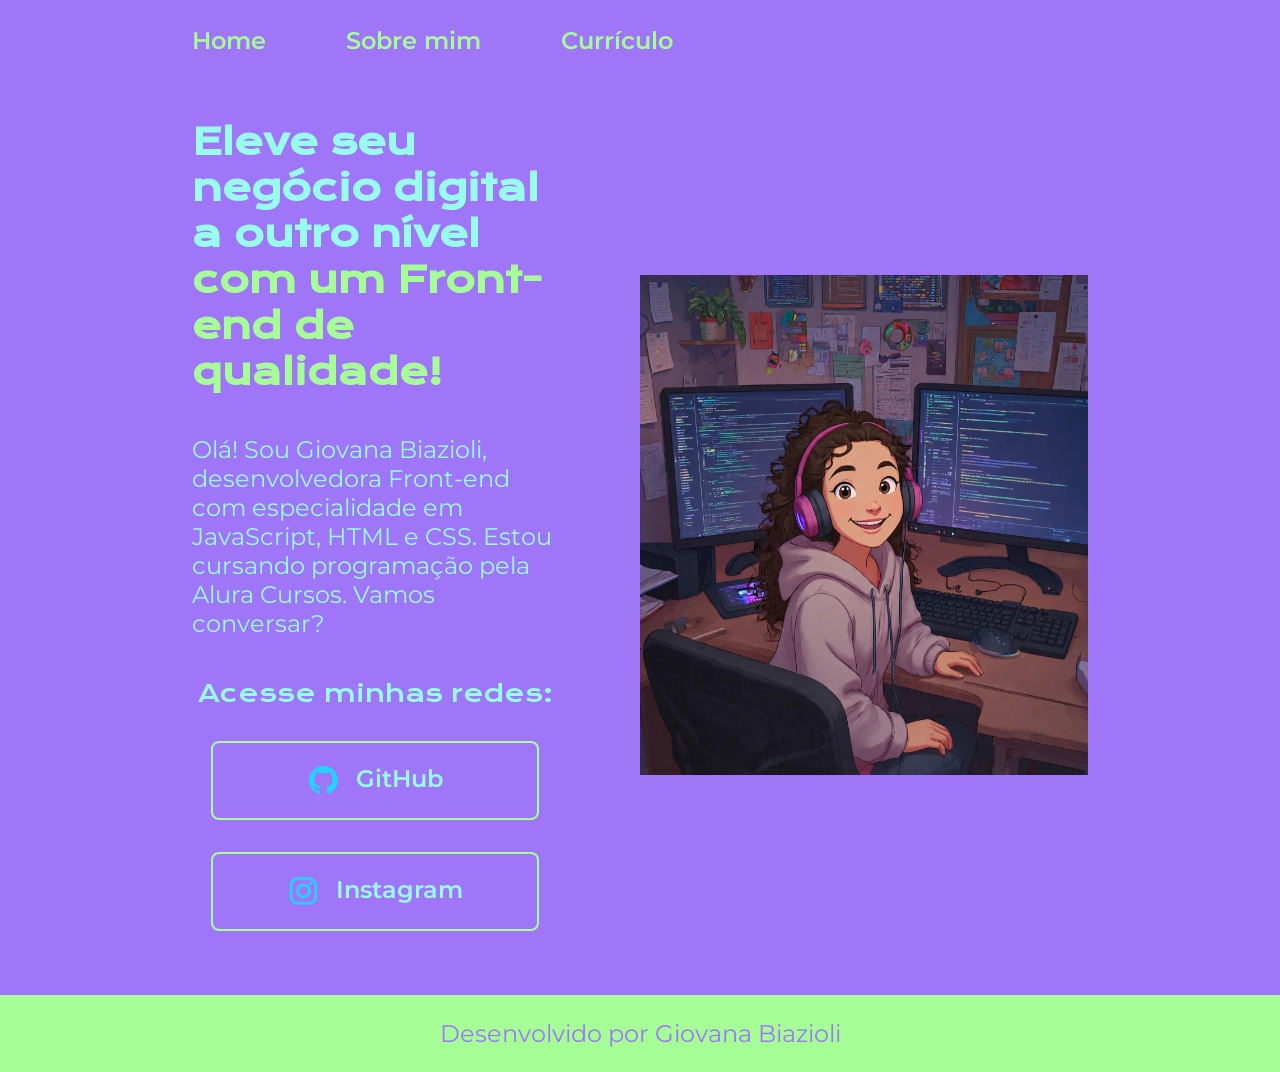
<file: index.html>
<!DOCTYPE html>
<html lang="pt-br">
<head>
    <meta charset="UTF-8"> 
    <meta http-equiv="X-UA-Compatible" content="IE=edge">
    <meta name="viewport" content="width=device-width, initial-scale=1.0">
    <title>Portifolio</title>
    <link rel="stylesheet" href="./styles/style.css">
</head>
<body>
    <header class="cabecalho">
        <nav class="cabecalho__menu">
            <a class="cabecalho__menu__links" href="index.html">Home</a>
            <a class="cabecalho__menu__links" href="about.html">Sobre mim</a>
            <a class="cabecalho__menu__links" href="linkedin.html">Currículo</a>
        </nav>
    </header>
    <main class="apresentacao">
        <section class="apresentacao__conteudo">
        <h1 class="apresentacao__conteudo__titulo">Eleve seu negócio digital a outro nível 
            <strong class="titulo-destaque">com um Front-end de qualidade!
            </strong></h1>
            <p class="apresentacao__conteudo__texto">Olá! Sou Giovana Biazioli, desenvolvedora 
            Front-end com especialidade em JavaScript, HTML e
            CSS.
            Estou cursando programação pela Alura Cursos. Vamos 
            conversar?</p>
            <div class="apresentacao__links">
                <h2 class="apresentacao__links__subtitulo">Acesse minhas redes:</h2>
                <a class="apresentacao__links__navegacao" href="https://github.com/giovanabiazioli09-code" target="_blank">
                    <img src="./assets/github.png">
                    GitHub
                </a>
                <a class="apresentacao__links__navegacao" href="https://www.instagram.com/gi_pgm1.5" target="_blank" >
                    <img src="./assets/instagram.png">
                    Instagram
                </a>
            </div>
            </section>
            <img class="apresentacao__imagem" src="./assets/programadora.jpg" alt="Foto da Giovana Biazioli programando" width="600" height="500">
    </main>
    <footer class="rodape">
        <p >Desenvolvido por Giovana Biazioli</p>
    </footer>
</body>
</html>
</file>
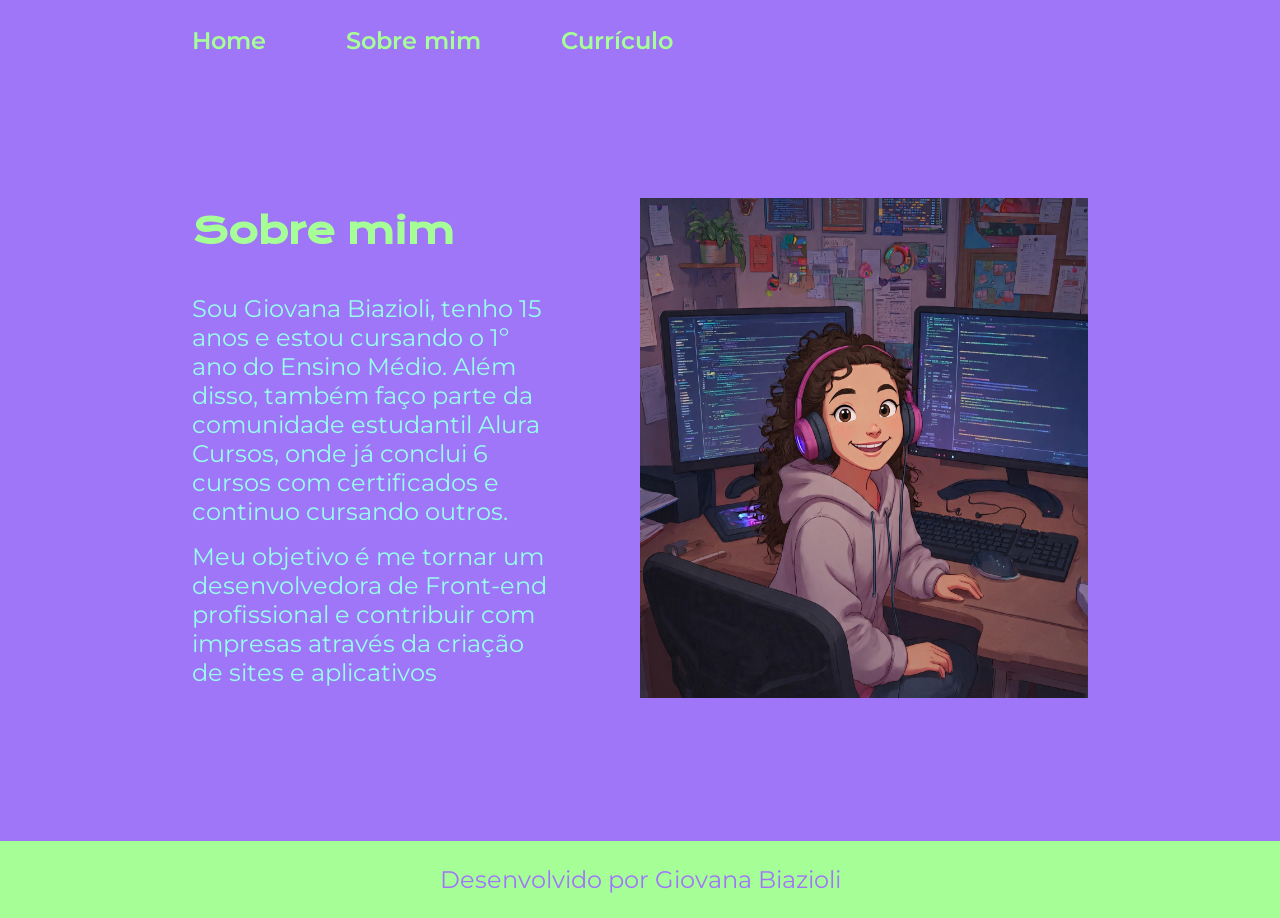
<file: about.html>
<!DOCTYPE html>
<html lang="pt-br">
<head>
    <meta charset="UTF-8">
    <meta name="viewport" content="width=device-width, initial-scale=1.0">
    <meta http-equiv="X-UA-Compatible" content="IE=edge">
    <title>Sobre mim</title>
    <link rel="stylesheet" href="styles/style.css">
</head>
<body>
     <header class="cabecalho">
        <nav class="cabecalho__menu">
            <a class="cabecalho__menu__links" href="index.html">Home</a>
            <a class="cabecalho__menu__links" href="about.html">Sobre mim</a>
            <a class="cabecalho__menu__links" href="linkedin.html">Currículo</a>
        </nav>
    </header>

    <main class="conteudo">
        <section class="conteudo__apresentacao">
            <h1 class="conteudo__apresentacao__titulo">Sobre mim</h1>
                <div class="conteudo__apresentacao__lista">
                    <ul class="conteudo__apresentacao__lista__lista">
                        <p>Sou Giovana Biazioli, tenho 15 anos e estou cursando o 1º ano do Ensino Médio. Além disso, também faço parte da comunidade estudantil Alura Cursos, onde já conclui 6 cursos com certificados e continuo cursando outros.</p>
                        <p>Meu objetivo é me tornar um desenvolvedora de Front-end profissional e contribuir com impresas através da criação de sites e aplicativos</p>
                    </ul>
                </div>
        </section>
        <img class="apresentacao__imagem" src="./assets/programadora.jpg" alt="Foto da Giovana Biazioli programando" width="600" height="500">
    </main>
    </main>

    <footer class="rodape">
        <p >Desenvolvido por Giovana Biazioli</p>
    </footer>
</body>
</html>
</file>
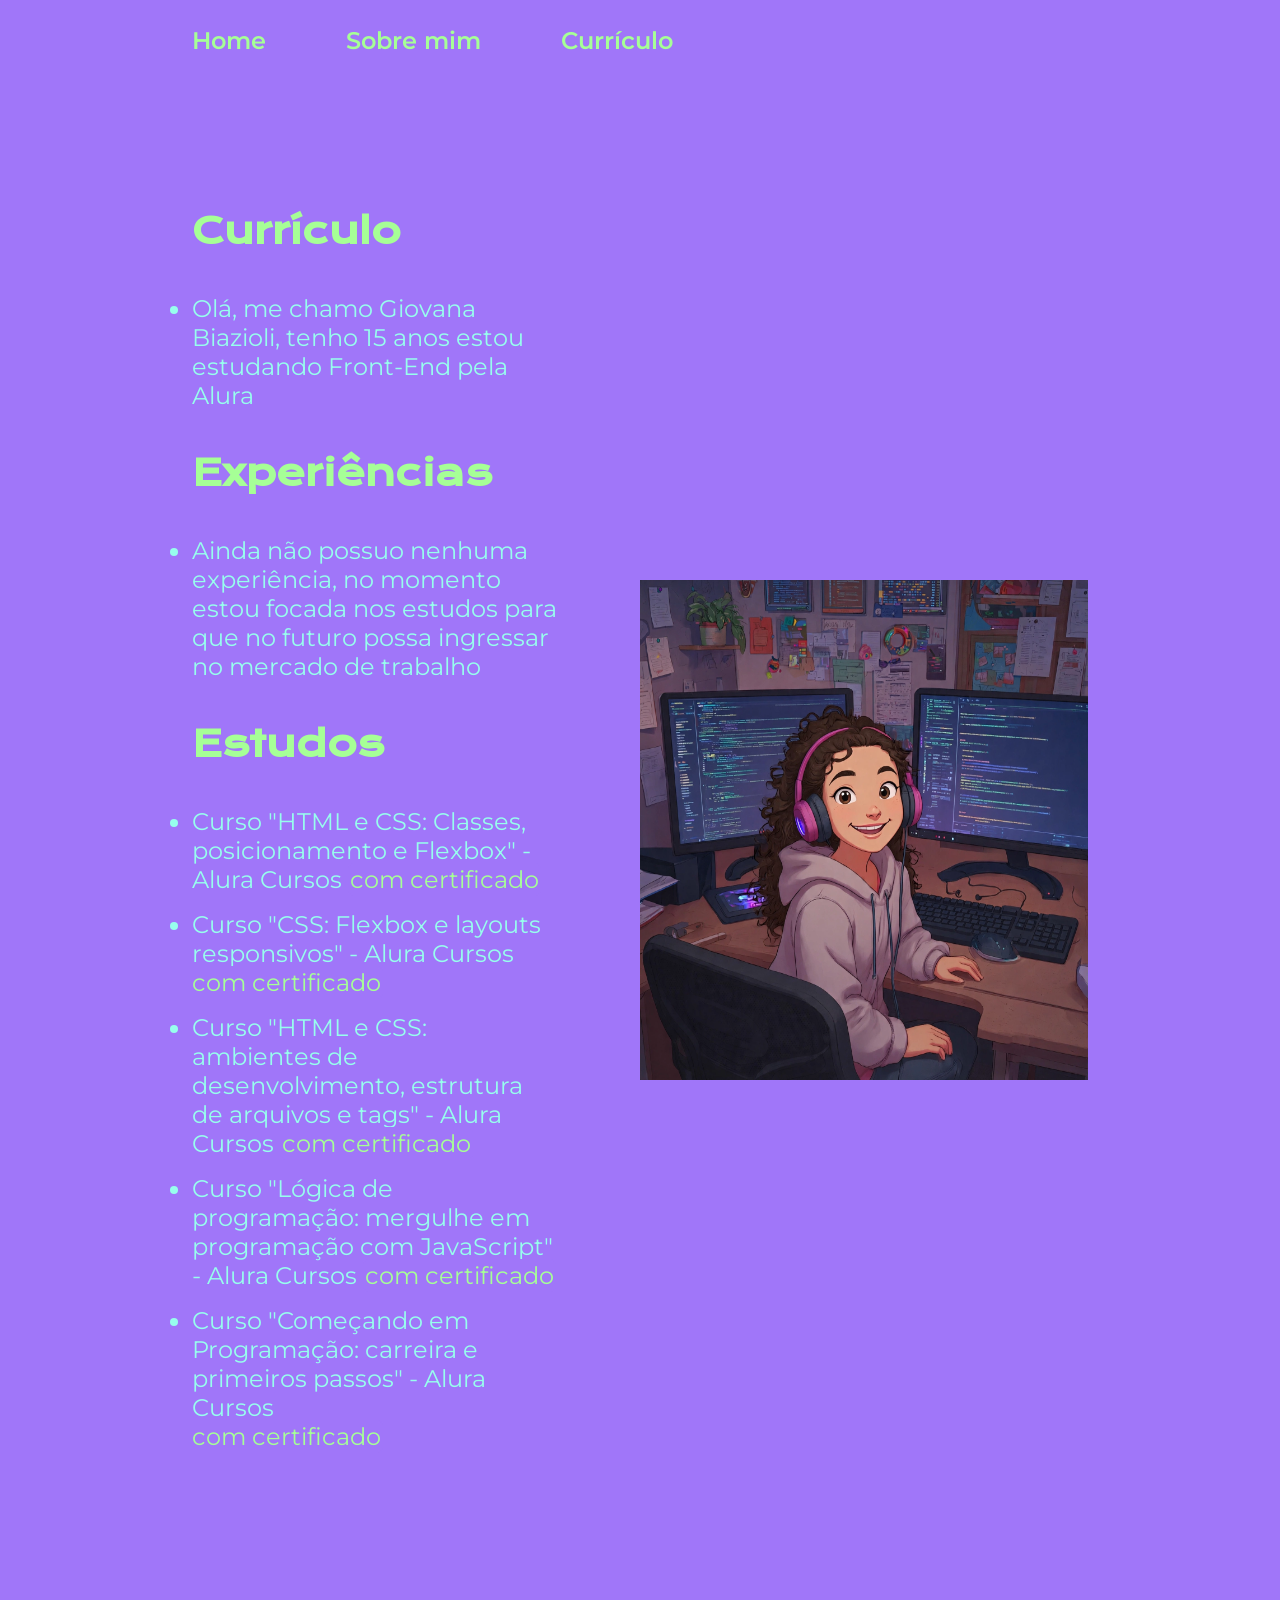
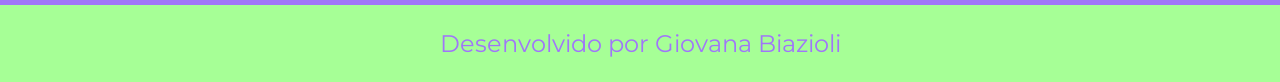
<file: linkedin.html>
<!DOCTYPE html>
<html lang="pt-br">
<head>
    <meta charset="UTF-8">
    <meta http-equiv="X-UA-Compatible" content="IE=edge">
    <meta name="viewport" content="width=device-width, initial-scale=1.0">
    <title>Currículo</title>
    <link rel="stylesheet" href="./styles/style.css">
</head>
<body>
    <header class="cabecalho">
        <nav class="cabecalho__menu">
            <a class="cabecalho__menu__links" href="index.html">Home</a>
            <a class="cabecalho__menu__links" href="about.html">Sobre mim</a>
            <a class="cabecalho__menu__links" href="linkedin.html">Currículo</a>
        </nav>
    </header>

    <main class="conteudo">
        <section class="conteudo__apresentacao">
            <h1 class="conteudo__apresentacao__titulo">Currículo</h1>
            <div class="conteudo__apresentacao__lista"> 
                <ul>
                    <li>Olá, me chamo Giovana Biazioli, tenho 15 anos  estou estudando Front-End pela Alura
                    </li>
                </ul>
            </div>
            <h1 class="conteudo__apresentacao__titulo">Experiências</h1>
                <div class="conteudo__apresentacao__lista">
                    <ul>
                        <li>Ainda não possuo nenhuma experiência, no momento estou focada nos estudos para que no futuro possa ingressar no mercado de trabalho</li>
                    </ul>
                </div>
            <h1 class="conteudo__apresentacao__titulo">Estudos</h1>
                <div class="conteudo__apresentacao__lista">
                    <ul class="conteudo__apresentacao__lista__lista">
                        <li>Curso "HTML e CSS: Classes, posicionamento e Flexbox" - Alura Cursos <a class="conteudo__apresentacao__links" href="./links/Giovana Biazioli Ferreira - Curso HTML e CSS_ Classes, posicionamento e Flexbox - Alura.pdf" target="_blank">
                            com certificado</a></li>
                        <li>Curso "CSS: Flexbox e layouts responsivos" - Alura Cursos <a class="conteudo__apresentacao__links" href="./links/Giovana Biazioli Ferreira - Curso CSS_ Flexbox e layouts responsivos - Alura.pdf" target="_blank"> <br>
                            com certificado</a></li>
                        <li>Curso "HTML e CSS: ambientes de desenvolvimento, estrutura de arquivos e tags" - Alura Cursos <a class="conteudo__apresentacao__links" href="./links/Giovana Biazioli Ferreira - Curso HTML e CSS_ ambientes de desenvolvimento, estrutura de arquivos e tags - Alura.pdf" target="_blank">
                        com certificado</a></li>
                        <li>Curso "Lógica de programação: mergulhe em programação com JavaScript" - Alura Cursos <a class="conteudo__apresentacao__links" href="./links/Giovana Biazioli Ferreira - Curso Lógica de programação_ mergulhe em programação com JavaScript - Alura.pdf" target="_blank">com certificado</a></li>
                        <li>Curso "Começando em Programação: carreira e primeiros passos" - Alura Cursos <a class="conteudo__apresentacao__links" href="./links/Giovana Biazioli Ferreira - Curso Começando em Programação_ carreira e primeiros passos - Alura.pdf" target="_blank"> <br>
                            com certificado</a></li>
                    </ul>
                </div>
        </section>
        <img class="apresentacao__imagem" src="./assets/programadora.jpg" alt="Foto da Giovana Biazioli programando" width="600" height="500">
    </main>

    <footer class="rodape">
        <p >Desenvolvido por Giovana Biazioli</p>
    </footer>
</body>
</html>
</file>
<file: styles/style.css>
@import url('https://fonts.googleapis.com/css2?family=Krona+One&family=Montserrat:ital,wght@0,600;1,600&display=swap');

:root {
    --cor-primaria: #A076F9;
    --cor-secundaria: #97FEED;
    --cor-terciaria: #A6FF96;
    --cor-hover: #27005D;

    --fonte-principal: "Krona One", sans-serif;
    --fonte-secundaria: "Montserrat", sans-serif;

    --tamanho-da-fonte-titulo: 2.25rem;
    --tamanho-da-fonte-paragrafo: 1.5rem;
}

*{
    margin: 0;
    padding: 0;
    
}
body{
    /* height: 100vh; */
    box-sizing: border-box;
    background-color: var(--cor-primaria);
    color: var(--cor-secundaria);
}

.cabecalho {
    padding: 2% 0% 0% 15%;
}

.cabecalho__menu {
    display: flex;
    gap: 80px;
}

.cabecalho__menu__links {
    font-family: var(--fonte-secundaria);
    font-weight: 600;
    font-size: var(--tamanho-da-fonte-paragrafo);
    color: var(--cor-terciaria);
    text-decoration: none;
}

.cabecalho__menu__links:hover {
    color: var(--cor-secundaria);

}

.titulo-destaque{
    color: var(--cor-terciaria);
}

/* .titulo-destaque:hover{
    border: 3px dashed #0000FF;
} */

.apresentacao {
    display: flex;
    align-items: center;
    justify-content: space-around;
    padding: 5% 15%;
    gap: 82px;
}

.apresentacao__conteudo {
    width: 50%;
    display: flex;
    flex-direction: column;
    gap: 40px;
}

.apresentacao__conteudo__titulo {
    font-size: var(--tamanho-da-fonte-titulo);
    font-family: var(--fonte-principal);
}

.apresentacao__conteudo__texto {
    font-size: var(--tamanho-da-fonte-paragrafo);
    font-family: var(--fonte-secundaria);
}

.apresentacao__links {
    display: flex;
    justify-content: space-around;
    flex-direction: column;
    align-items: center;
    gap: 2rem;
}

.apresentacao__links__subtitulo{
    font-family: var(--fonte-principal);
    font-weight: 400;
    font-size: var(--tamanho-da-fonte-paragrafo);
}


.apresentacao__links__navegacao{
    /* background-color: #22D4FD; */
    display: flex;
    justify-content: center;
    gap: 16px;
    width: 324px;
    text-align: center;
    border: 2px solid var(--cor-terciaria) ;
    border-radius: 8px;
    font-size: var(--tamanho-da-fonte-paragrafo);
    padding: 21.5px 0;
    font-family: var(--fonte-secundaria);
    font-weight: 600;
    text-decoration: none;
    color: var(--cor-secundaria);
    
}

.apresentacao__links__navegacao:hover{
    background-color: var(--cor-hover);
}

/* .apresentacao__links__link:hover{
    border-color: #0000FF;
} */

.apresentacao__imagem {
    width: 50%;
}

.rodape{
    text-align: center;
    color: var(--cor-primaria);
    background-color: var(--cor-terciaria);
    font-family: var(--fonte-secundaria);
    font-size: var(--tamanho-da-fonte-paragrafo);
    font-weight: 400;
    padding: 24px;
}


/* Página Sobre mim */


/* Página Currículo */

.conteudo{
    display: flex;
    align-items: center;
    justify-content: space-around;
    padding: 5% 15%;
    gap: 82px;
}

.conteudo__apresentacao {
    width: 50%;
    display: flex;
    flex-direction: column;
    gap: 40px;
    padding: 10% 0%;

}

.conteudo__apresentacao__titulo {
    color: var(--cor-terciaria);
    font-family: var(--fonte-principal);
    font-size: var(--tamanho-da-fonte-titulo);
}

.conteudo__apresentacao__lista {
    font-family: var(--fonte-secundaria);
    font-size: var(--tamanho-da-fonte-paragrafo);
    font-weight: 400px; 
    color: var(--cor-secundaria);
    display: flex;
}

.conteudo__apresentacao__links {
    text-decoration: none;
    color: var(--cor-terciaria);
    border: 2px solid var(--cor-primaria);
    border-radius: 5px;
}

.conteudo__apresentacao__links:hover {
    background-color: var(--cor-hover);
}

.conteudo__apresentacao__lista__lista{
    display: flex;
    flex-direction: column;
    gap: 16px;
}

@media (max-width: 1200px) {

    
    .cabecalho{ 
        padding: 10%;
    }
    
    .cabecalho__menu{
        justify-content: center;
    }

    .apresentacao{
        flex-direction: column-reverse;
        padding: 5%;

    }

    .apresentacao__conteudo{
        width: auto;
    }

    .conteudo{
        flex-direction: column-reverse;
        padding: 5%;

    }

    .conteudo__apresentacao{
        width: auto;
    }

    .apresentacao__imagem{
        width: auto;
        padding: 5%;
    }

}
</file>
